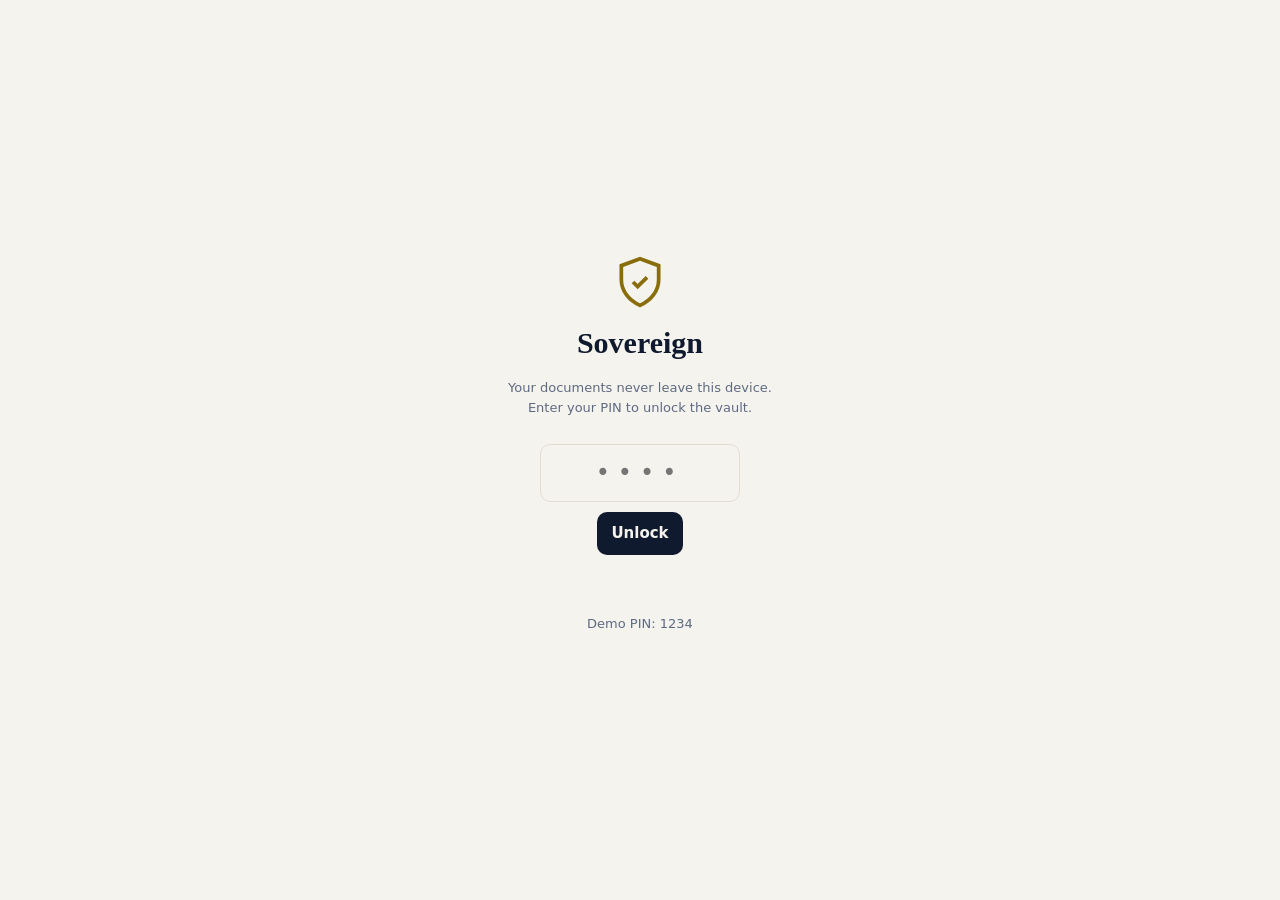
<file: html-file.html>
<!DOCTYPE html>
<html lang="en"><head><meta charset="utf-8">
<meta name="viewport" content="width=device-width, initial-scale=1, viewport-fit=cover">
<title>Sovereign — Offline Document AI</title>
<style>
:root{--bg:#F5F3ED;--card:#FFFFFF;--line:#E2DDCF;--tx:#101A2E;--mu:#5E6A82;--ac:#8A6D0B;--btn:#101A2E;--btx:#F5F3ED;--ok:#0E8F5B;--bad:#C93C3C;--hi:#FBF3D0;box-sizing:border-box;padding-top:env(safe-area-inset-top,0px);padding-bottom:env(safe-area-inset-bottom,0px)}
@media (prefers-color-scheme:dark){:root:not([data-theme="light"]){--bg:#0B1220;--card:#121B2E;--line:#22304A;--tx:#E8EDF5;--mu:#8A98B3;--ac:#D4AF37;--btn:#D4AF37;--btx:#0B1220;--ok:#3DDC97;--bad:#FF6B6B;--hi:#2A2410;color-scheme:dark}}
:root[data-theme="dark"]{--bg:#0B1220;--card:#121B2E;--line:#22304A;--tx:#E8EDF5;--mu:#8A98B3;--ac:#D4AF37;--btn:#D4AF37;--btx:#0B1220;--ok:#3DDC97;--bad:#FF6B6B;--hi:#2A2410;color-scheme:dark}
*{box-sizing:border-box}body{margin:0;background:var(--bg);color:var(--tx);font:15px/1.5 Inter,system-ui,-apple-system,Segoe UI,sans-serif}
h1,h2,h3{font-family:Georgia,'Times New Roman',serif;margin:0}
header{position:sticky;top:0;z-index:5;display:flex;align-items:center;gap:10px;padding:12px 16px;background:var(--bg);border-bottom:1px solid var(--line)}
.logo{font:700 20px Georgia,serif;letter-spacing:.5px;flex:1}.logo span{color:var(--ac)}
.badge{font-size:11px;padding:4px 9px;border-radius:99px;border:1px solid var(--line);color:var(--ok);background:var(--card);white-space:nowrap}
.badge.on{color:var(--ac)}
main{max-width:720px;margin:0 auto;padding:16px 16px 100px}
.card{background:var(--card);border:1px solid var(--line);border-radius:14px;padding:14px;margin-bottom:12px}
.row{display:flex;gap:8px;align-items:center;flex-wrap:wrap}.sp{flex:1}
button,select,input,textarea{font:inherit;color:var(--tx)}
.b{background:var(--btn);color:var(--btx);border:0;border-radius:10px;padding:10px 14px;font-weight:600;cursor:pointer;min-height:42px}
.b.g{background:transparent;color:var(--tx);border:1px solid var(--line)}.b.d{background:var(--bad);color:#fff}
.b:disabled{opacity:.5;cursor:not-allowed}
input,select,textarea{width:100%;background:var(--bg);border:1px solid var(--line);border-radius:10px;padding:10px;min-height:42px}
textarea{min-height:120px;resize:vertical}
label{font-size:13px;color:var(--mu);display:block;margin:8px 0 4px}
.tag{font-size:11px;padding:2px 8px;border-radius:99px;background:var(--hi);color:var(--ac);font-weight:600}
.mu{color:var(--mu);font-size:13px}.stats{display:grid;grid-template-columns:repeat(3,1fr);gap:8px;margin-bottom:12px}
.stat{background:var(--card);border:1px solid var(--line);border-radius:12px;padding:10px;text-align:center}.stat b{display:block;font:700 20px Georgia,serif;color:var(--ac)}
nav{position:fixed;bottom:0;left:0;right:0;display:flex;background:var(--card);border-top:1px solid var(--line);padding-bottom:env(safe-area-inset-bottom,0px);z-index:6}
nav button{flex:1;background:none;border:0;padding:9px 2px 8px;color:var(--mu);font-size:11px;cursor:pointer}nav button i{display:block;font-style:normal;font-size:18px}
nav button.on{color:var(--ac);font-weight:700}
.msg{padding:10px 12px;border-radius:12px;margin:8px 0;max-width:92%;word-wrap:break-word}.msg.u{background:var(--btn);color:var(--btx);margin-left:auto}.msg.a{background:var(--card);border:1px solid var(--line)}
.cite{font-size:11px;background:var(--hi);color:var(--ac);padding:1px 7px;border-radius:6px;margin-left:4px;white-space:nowrap}
.chip{font-size:12px;border:1px solid var(--line);background:var(--card);border-radius:99px;padding:6px 10px;cursor:pointer;color:var(--tx)}
pre{white-space:pre-wrap;word-wrap:break-word;font:13px/1.5 ui-monospace,Menlo,monospace;background:var(--bg);border:1px solid var(--line);border-radius:10px;padding:10px;margin:8px 0;max-height:300px;overflow:auto}
.fact{display:inline-block;background:var(--hi);border-radius:8px;padding:3px 9px;margin:3px 3px 0 0;font-size:13px}
.log{font:12px ui-monospace,Menlo,monospace;padding:6px 0;border-bottom:1px solid var(--line)}.log b{color:var(--ac)}
#lock{position:fixed;inset:0;background:var(--bg);z-index:20;display:flex;flex-direction:column;align-items:center;justify-content:center;padding:24px;text-align:center}
#lock input{max-width:200px;text-align:center;font-size:24px;letter-spacing:8px;margin:14px 0 10px}
.shake{animation:sh .3s}@keyframes sh{25%{transform:translateX(-8px)}75%{transform:translateX(8px)}}
#toast{position:fixed;left:50%;bottom:90px;transform:translateX(-50%);background:var(--btn);color:var(--btx);padding:9px 16px;border-radius:10px;font-size:13px;z-index:30;opacity:0;transition:.2s;pointer-events:none}#toast.s{opacity:1}
.hide{display:none!important}.chk{display:flex;gap:6px;align-items:center;font-size:13px;color:var(--tx);margin:0}.chk input{width:auto;min-height:0}
</style></head><body>
<div id="lock"><svg width="56" height="56" viewBox="0 0 24 24" fill="none" stroke="var(--ac)" stroke-width="1.6"><path d="M12 2l8 3v6c0 5-3.5 9-8 11-4.5-2-8-6-8-11V5z"/><path d="M9 12l2 2 4-4"/></svg>
<h1 style="font-size:30px;margin-top:10px">Sovereign</h1><p class="mu" style="max-width:300px">Your documents never leave this device. Enter your PIN to unlock the vault.</p>
<input id="pin" type="password" inputmode="numeric" maxlength="4" placeholder="••••" autocomplete="off"><button class="b" id="unl" data-a="unlock">Unlock</button><p id="perr" class="mu" style="min-height:20px"></p><p class="mu">Demo PIN: 1234</p></div>
<header><div class="logo">Sover<span>eign</span></div><span class="badge" id="net"></span><button class="b g" data-a="lockNow" style="min-height:34px;padding:4px 10px">Lock</button></header>
<main id="m"></main>
<nav><button data-t="vault"><i>▤</i>Vault</button><button data-t="ask"><i>✦</i>Ask</button><button data-t="ins"><i>◎</i>Insights</button><button data-t="red"><i>▬</i>Redact</button><button data-t="aud"><i>☰</i>Audit</button></nav>
<div id="toast"></div>
<script>
const $=s=>document.querySelector(s),esc=t=>String(t).replace(/[&<>"]/g,c=>({'&':'&amp;','<':'&lt;','>':'&gt;','"':'&quot;'}[c]));
const S={docs:[],log:[],tab:'vault',chat:[],busy:false,scope:'all',ins:'',red:{src:'',text:'',out:null,n:0},view:null,delc:null,fails:0,until:0,pin:'1234',paste:false,bytes:0};
let nid=1;
const SW=new Set('the a an and or of to in on for with is are was were be by at as it this that from what who when where which how does do did about any his her their its has have had not can will shall may must within before after'.split(' '));
const tok=t=>(t.toLowerCase().match(/[a-z0-9$@]+/g)||[]).filter(w=>!SW.has(w)).map(w=>w.length>4?w.replace(/(ing|es|s)$/,''):w);
const log=a=>S.log.unshift({t:new Date().toLocaleTimeString(),a});
function toast(m){const t=$('#toast');t.textContent=m;t.classList.add('s');clearTimeout(toast.h);toast.h=setTimeout(()=>t.classList.remove('s'),2000)}
function addDoc(title,tag,text){text=(text||'').trim();if(!text)return false;const d={id:nid++,title:(title||'Untitled').trim()||'Untitled',tag,text};S.docs.push(d);log('Added document “'+d.title+'”');return d}
addDoc('Settlement Memo – Hartwell v. Calder','Legal','Privileged and Confidential. Matter: Hartwell v. Calder Logistics, Case No. 24-CV-1182.\nMs. Priya Nair represents the plaintiff, Mr. Daniel Hartwell. The parties met on March 14, 2026 to discuss settlement.\nCalder Logistics offered $240,000 payable within 30 days. Mr. Hartwell’s counsel requested $310,000 plus legal fees.\nThe confidentiality clause bars both parties from disclosing terms. Breach carries a penalty of $50,000.\nNext step: respond to the offer by April 2, 2026. Contact priya.nair@lawfirm.example or 555-210-4477.');
addDoc('Patient Intake – J. Okafor','Healthcare','Patient: Mr. James Okafor, DOB 04/12/1981, MRN 00482913.\nHe reports chest tightness for two weeks, worse during exercise. Blood pressure was 152/94.\nCurrent medication: lisinopril 10 mg daily. Allergy: penicillin.\nDr. Alan Weiss ordered an ECG and a lipid panel, with follow-up on June 9, 2026.\nPatient phone: 555-338-9021. Insurance ID: HX-77120934.');
addDoc('Procurement Policy – Dept. of Transport','Government','Purchases above $25,000 require three written quotes and approval from the Procurement Director.\nEmergency purchases may skip quotes but must be reported within 5 business days.\nVendors must disclose conflicts of interest before bid opening on September 15, 2026.\nRecords are retained for 7 years and may not be stored on external cloud services.\nQuestions go to Ms. Elena Rossi at elena.rossi@transport.example.');
S.log=[];log('Vault initialised with 3 sample documents');
S.ins=S.docs[0].id;
const words=t=>(t.match(/\S+/g)||[]).length;
const opts=(sel,all)=>(all?`<option value="all"${sel==='all'?' selected':''}>All documents</option>`:'')+S.docs.map(d=>`<option value="${d.id}"${sel==d.id?' selected':''}>${esc(d.title)}</option>`).join('');
function netUpd(){const b=$('#net');const on=navigator.onLine;b.className='badge'+(on?' on':'');b.textContent=on?'● Network on · AI sends 0 bytes':'● Air-gapped · 0 bytes sent'}
addEventListener('online',netUpd);addEventListener('offline',netUpd);netUpd();
function draw(){document.querySelectorAll('nav button').forEach(b=>b.classList.toggle('on',b.dataset.t===S.tab));({vault:vaultV,ask:askV,ins:insV,red:redV,aud:audV})[S.tab]();}
function vaultV(){const w=S.docs.reduce((a,d)=>a+words(d.text),0);
$('#m').innerHTML=`<div class="stats"><div class="stat"><b>${S.docs.length}</b><span class="mu">Documents</span></div><div class="stat"><b>${w}</b><span class="mu">Words</span></div><div class="stat"><b>${S.bytes}</b><span class="mu">Bytes sent</span></div></div>
<div class="row" style="margin-bottom:12px"><button class="b" data-a="upl">Upload file</button><button class="b g" data-a="paste">${S.paste?'Close':'Paste text'}</button><input id="fi" type="file" accept=".txt,.md,.csv,.json,.log,text/*" class="hide"></div>
<div class="card ${S.paste?'':'hide'}"><label>Title</label><input id="pt" maxlength="80" placeholder="e.g. Board minutes"><label>Document text</label><textarea id="px" placeholder="Paste confidential text here. It stays in this browser tab."></textarea><div class="row" style="margin-top:10px"><button class="b" data-a="savep">Add to vault</button></div></div>
${S.docs.length?S.docs.map(d=>`<div class="card"><div class="row"><b class="sp">${esc(d.title)}</b><span class="tag">${esc(d.tag)}</span></div><div class="mu">${words(d.text)} words</div>${S.view===d.id?`<pre>${esc(d.text)}</pre>`:''}<div class="row" style="margin-top:8px"><button class="b g" data-a="view" data-i="${d.id}">${S.view===d.id?'Hide':'View'}</button><button class="b g" data-a="goask" data-i="${d.id}">Ask</button><button class="b g" data-a="goins" data-i="${d.id}">Insights</button><button class="b ${S.delc===d.id?'d':'g'}" data-a="del" data-i="${d.id}">${S.delc===d.id?'Confirm delete':'Delete'}</button></div></div>`).join(''):'<div class="card mu" style="text-align:center">Your vault is empty. Upload a text file or paste a document to begin.</div>'}`;
$('#fi').onchange=e=>{const f=e.target.files[0];e.target.value='';if(!f)return;if(f.size>1.5e6)return toast('File too large (max 1.5 MB)');const r=new FileReader();r.onload=()=>{const t=String(r.result);if(/\u0000/.test(t.slice(0,2000)))return toast('Binary files are not supported');const d=addDoc(f.name.replace(/\.[^.]+$/,''),'Uploaded',t);d?(toast('Added to vault'),vaultV()):toast('File is empty')};r.onerror=()=>toast('Could not read file');r.readAsText(f)}}
function askV(){$('#m').innerHTML=`<div class="card"><label style="margin-top:0">Search in</label><select id="sc">${opts(S.scope,1)}</select></div><div id="msgs"></div><div class="row" style="margin:8px 0">${['What is the settlement offer?','Which medication is the patient taking?','When must vendors disclose conflicts?'].map(q=>`<button class="chip" data-a="chip">${q}</button>`).join('')}</div><div class="row"><input id="q" class="sp" maxlength="300" placeholder="Ask about your documents…" style="flex:1"><button class="b" id="snd" data-a="send">Ask</button></div>`;
$('#sc').onchange=e=>S.scope=e.target.value;$('#q').onkeydown=e=>{if(e.key==='Enter')send()};msgs()}
function msgs(){const m=$('#msgs');if(!m)return;m.innerHTML=(S.chat.length||S.busy?'':'<div class="card mu" style="text-align:center">Ask a question. Answers are built on-device from your documents and always cite their source.</div>')+S.chat.map(c=>`<div class="msg ${c.r}">${c.h}</div>`).join('')+(S.busy?'<div class="msg a mu">Analysing on-device…</div>':'');const b=$('#snd');if(b)b.disabled=S.busy;scrollTo(0,document.body.scrollHeight)}
function search(q,scope){const sents=[];S.docs.filter(d=>scope==='all'||d.id==scope).forEach(d=>d.text.split(/\n+/).forEach(p=>p.split(/(?<=[.!?])\s+/).forEach(s=>{if(s.trim().length>8)sents.push({d,s:s.trim(),t:new Set(tok(s))})})));
const qt=[...new Set(tok(q))];if(!qt.length||!sents.length)return[];const idf={};qt.forEach(t=>idf[t]=Math.log(1+sents.length/(1+sents.filter(x=>x.t.has(t)).length)));
return sents.map(x=>({...x,sc:qt.reduce((a,t)=>a+(x.t.has(t)?idf[t]:0),0)})).filter(x=>x.sc>0).sort((a,b)=>b.sc-a.sc).slice(0,3)}
function send(txt){if(S.busy)return;const i=$('#q');const q=(txt||(i?i.value:'')).trim();if(!q)return toast('Type a question first');
if(!S.docs.length)return toast('Add a document to the vault first');if(S.scope!=='all'&&!S.docs.some(d=>d.id==S.scope))S.scope='all';
S.chat.push({r:'u',h:esc(q)});if(i)i.value='';S.busy=true;log('Query: “'+q.slice(0,60)+'”');msgs();
setTimeout(()=>{const r=search(q,S.scope);S.chat.push({r:'a',h:r.length?`<b>Found in your documents</b>${r.map(x=>`<p style="margin:6px 0">${esc(x.s)}<span class="cite">${esc(x.d.title)}</span></p>`).join('')}<span class="mu">Answered on-device · 0 bytes sent</span>`:'I couldn’t find that in the selected documents. Try different keywords or widen the search. Nothing was looked up outside this device.'});S.busy=false;if(S.tab==='ask')msgs()},700)}
function facts(t){const g=(r)=>[...new Set(t.match(r)||[])];return{Dates:g(/\b(?:\d{1,2}\/\d{1,2}\/\d{2,4}|(?:Jan|Feb|Mar|Apr|May|Jun|Jul|Aug|Sep|Oct|Nov|Dec)[a-z]* \d{1,2}, \d{4})\b/g),Amounts:g(/\$\d[\d,]*(?:\.\d+)?/g),People:g(/\b(?:Dr|Mr|Ms|Mrs)\. [A-Z][a-z]+(?: [A-Z][a-z]+)?/g),Emails:g(/[\w.+-]+@[\w-]+\.[\w.]+/g),Phones:g(/\b\d{3}-\d{3}-\d{4}\b/g)}}
function summ(t){const ss=t.split(/\n+/).flatMap(p=>p.split(/(?<=[.!?])\s+/)).map(s=>s.trim()).filter(s=>s.length>15);const f={};tok(t).forEach(w=>f[w]=(f[w]||0)+1);const sc=ss.map((s,i)=>({s,i,v:tok(s).reduce((a,w)=>a+f[w],0)/Math.sqrt(tok(s).length||1)}));return sc.sort((a,b)=>b.v-a.v).slice(0,3).sort((a,b)=>a.i-b.i).map(x=>x.s)}
function insV(){if(!S.docs.length){$('#m').innerHTML='<div class="card mu" style="text-align:center">No documents to analyse. Add one in the Vault.</div>';return}
if(!S.docs.some(d=>d.id==S.ins))S.ins=S.docs[0].id;const d=S.docs.find(d=>d.id==S.ins),f=facts(d.text);
$('#m').innerHTML=`<div class="card"><label style="margin-top:0">Document</label><select id="is">${opts(S.ins)}</select></div><div class="card"><h3>Summary</h3>${summ(d.text).map(s=>`<p style="margin:8px 0">• ${esc(s)}</p>`).join('')||'<p class="mu">Not enough text to summarise.</p>'}</div><div class="card"><h3>Key facts</h3>${Object.entries(f).map(([k,v])=>v.length?`<div style="margin-top:8px"><span class="mu">${k}</span><br>${v.map(x=>`<span class="fact">${esc(x)}</span>`).join('')}</div>`:'').join('')||'<p class="mu">No dates, amounts, people or contacts detected.</p>'}</div><div class="row"><button class="b g" data-a="goask" data-i="${d.id}">Ask about this document</button><button class="b g" data-a="gored" data-i="${d.id}">Redact it</button></div>`;
$('#is').onchange=e=>{S.ins=e.target.value;log('Analysed “'+S.docs.find(x=>x.id==S.ins).title+'”');insV()};log('Analysed “'+d.title+'”')}
const RX=[['names',/\b(?:Dr|Mr|Ms|Mrs)\. [A-Z][a-z]+(?: [A-Z][a-z]+)?/g,'NAME'],['emails',/[\w.+-]+@[\w-]+\.[\w.]+/g,'EMAIL'],['ids',/\b[A-Z]{2}-\d{6,}\b|\b\d{3}-\d{2}-\d{4}\b|\b\d{8}\b/g,'ID'],['phones',/\b\d{3}-\d{3}-\d{4}\b/g,'PHONE'],['money',/\$\d[\d,]*(?:\.\d+)?/g,'AMOUNT'],['dates',/\b(?:\d{1,2}\/\d{1,2}\/\d{2,4}|(?:Jan|Feb|Mar|Apr|May|Jun|Jul|Aug|Sep|Oct|Nov|Dec)[a-z]* \d{1,2}, \d{4})\b/g,'DATE']];
function redV(){const r=S.red;$('#m').innerHTML=`<div class="card"><label style="margin-top:0">Source</label><select id="rs"><option value="">Paste my own text</option>${opts(r.src)}</select><label>Text to redact</label><textarea id="rt" placeholder="Paste or choose a document…">${esc(r.text)}</textarea><label>Hide these</label><div class="row">${RX.map(x=>`<label class="chk"><input type="checkbox" class="rc" value="${x[0]}" ${r.on&&!r.on.includes(x[0])?'':'checked'}>${x[0]}</label>`).join('')}</div><label>Extra words to hide (comma-separated)</label><input id="rx" maxlength="120" placeholder="e.g. Calder, Project Falcon" value="${esc(r.extra||'')}"><div class="row" style="margin-top:12px"><button class="b" data-a="redo">Redact</button><button class="b g" data-a="rclr">Clear</button></div></div>${r.out!==null?`<div class="card"><b>${r.n} item${r.n===1?'':'s'} redacted</b><pre>${esc(r.out)}</pre><div class="row"><button class="b g" data-a="rcopy">Copy</button><button class="b g" data-a="rsave">Save as new document</button></div></div>`:''}`;
$('#rs').onchange=e=>{r.src=e.target.value;const d=S.docs.find(x=>x.id==r.src);r.text=d?d.text:'';r.out=null;redV()};$('#rt').oninput=e=>r.text=e.target.value}
function doRed(){const r=S.red;r.text=$('#rt').value;r.extra=$('#rx').value;r.on=[...document.querySelectorAll('.rc:checked')].map(c=>c.value);if(!r.text.trim())return toast('Add some text first');if(!r.on.length&&!r.extra.trim())return toast('Choose what to hide');
let t=r.text,n=0;RX.filter(x=>r.on.includes(x[0])).forEach(x=>{t=t.replace(x[1],()=>{n++;return'['+x[2]+']'})});
r.extra.split(',').map(s=>s.trim()).filter(Boolean).forEach(w=>{t=t.replace(new RegExp(w.replace(/[.*+?^${}()|[\]\\]/g,'\\$&'),'gi'),()=>{n++;return'[REDACTED]'})});
r.out=t;r.n=n;log('Redacted '+n+' items');redV()}
function audV(){$('#m').innerHTML=`<div class="card"><div class="row"><h3 class="sp">Audit log</h3><button class="b g" data-a="lcopy">Copy log</button></div><p class="mu">Every action is recorded here for compliance. Entries can’t be deleted.</p>${S.log.length?S.log.map(l=>`<div class="log"><b>${l.t}</b> · ${esc(l.a)}</div>`).join(''):'<p class="mu">No activity yet.</p>'}</div>`}
function copy(t,ok){try{navigator.clipboard.writeText(t).then(()=>toast(ok),()=>toast('Copy blocked. Select the text manually'))}catch(e){toast('Copy blocked. Select the text manually')}}
function lockNow(){S.chat=[];S.busy=false;S.red={src:'',text:'',out:null,n:0};log('Vault locked, session cleared');$('#lock').classList.remove('hide');$('#pin').value='';$('#perr').textContent=''}
function unlock(){const now=Date.now();if(now<S.until)return $('#perr').textContent='Too many attempts. Wait '+Math.ceil((S.until-now)/1000)+'s';
if($('#pin').value===S.pin){S.fails=0;log('Vault unlocked');$('#lock').classList.add('hide');$('#perr').textContent='';draw()}else{S.fails++;log('Failed unlock attempt '+S.fails);const l=$('#lock');l.classList.remove('shake');void l.offsetWidth;l.classList.add('shake');$('#pin').value='';if(S.fails>=3){S.until=Date.now()+5000;S.fails=0;$('#perr').textContent='Too many attempts. Locked for 5s'}else $('#perr').textContent='Incorrect PIN'}}
$('#pin').onkeydown=e=>{if(e.key==='Enter')unlock()};
document.addEventListener('click',e=>{const n=e.target.closest('nav button');if(n){S.tab=n.dataset.t;S.delc=null;return draw()}
const b=e.target.closest('[data-a]');if(!b)return;const a=b.dataset.a,i=b.dataset.i;
if(a==='unlock')unlock();else if(a==='lockNow')lockNow();
else if(a==='upl')$('#fi').click();else if(a==='paste'){S.paste=!S.paste;vaultV()}
else if(a==='savep'){const x=$('#px').value;if(!x.trim())return toast('Paste some text first');addDoc($('#pt').value,'Pasted',x);S.paste=false;toast('Added to vault');vaultV()}
else if(a==='view'){S.view=S.view==i?null:+i;vaultV()}
else if(a==='del'){if(S.delc!=i){S.delc=+i;vaultV();setTimeout(()=>{if(S.delc==i){S.delc=null;if(S.tab==='vault')vaultV()}},3000)}else{const d=S.docs.find(x=>x.id==i);S.docs=S.docs.filter(x=>x.id!=i);S.delc=null;if(S.scope==i)S.scope='all';log('Deleted document “'+(d?d.title:'')+'”');toast('Document deleted');vaultV()}}
else if(a==='goask'){S.scope=i;S.tab='ask';draw()}else if(a==='goins'){S.ins=+i;S.tab='ins';draw()}
else if(a==='gored'){const d=S.docs.find(x=>x.id==i);S.red={src:+i,text:d.text,out:null,n:0};S.tab='red';draw()}
else if(a==='chip'){S.scope='all';const s=$('#sc');if(s)s.value='all';send(b.textContent)}
else if(a==='send')send();else if(a==='redo')doRed();else if(a==='rclr'){S.red={src:'',text:'',out:null,n:0};redV()}
else if(a==='rcopy')copy(S.red.out,'Copied');else if(a==='rsave'){addDoc('Redacted copy','Redacted',S.red.out);toast('Saved to vault')}
else if(a==='lcopy')copy(S.log.slice().reverse().map(l=>l.t+' '+l.a).join('\n'),'Log copied')});
draw();
</script></body></html>
</file>
